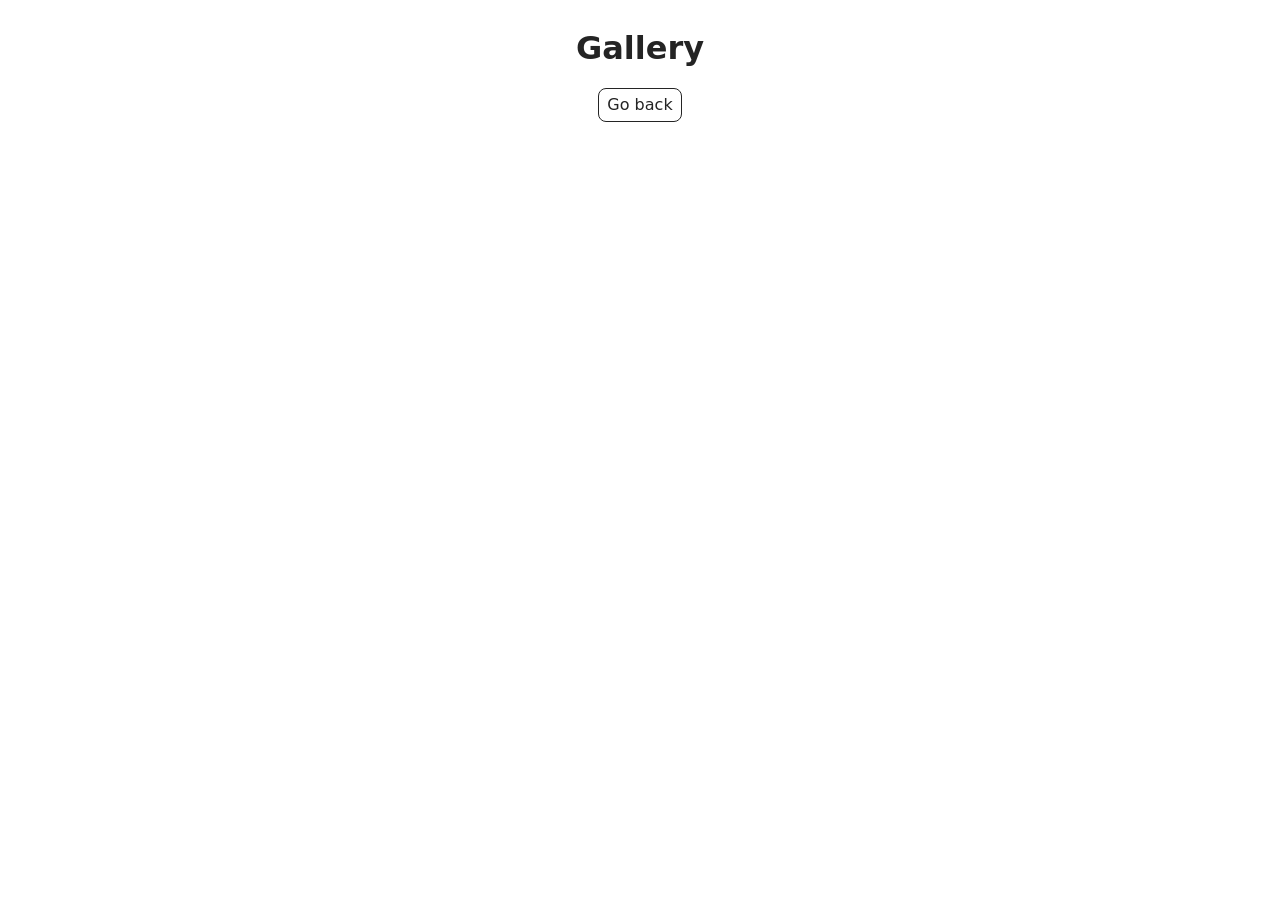
<file: src/1-gallery.html>
<!doctype html>
<html lang="en">
  <head>
    <meta charset="UTF-8" />
    <meta http-equiv="X-UA-Compatible" content="IE=edge" />
    <meta name="viewport" content="width=device-width, initial-scale=1.0" />
    <title>Gallery</title>
    <link rel="stylesheet" href="./css/styles.css" />
  </head>
  <body>
    <main>
      <div class="container">
        <h1 class="main-title">Gallery</h1>
        <a class="back-link" href="./index.html">Go back</a>
        <ul class="gallery"></ul>
      </div>
    </main>
    <script type="module" src="./js/1-gallery.js"></script>
  </body>
</html>
</file>
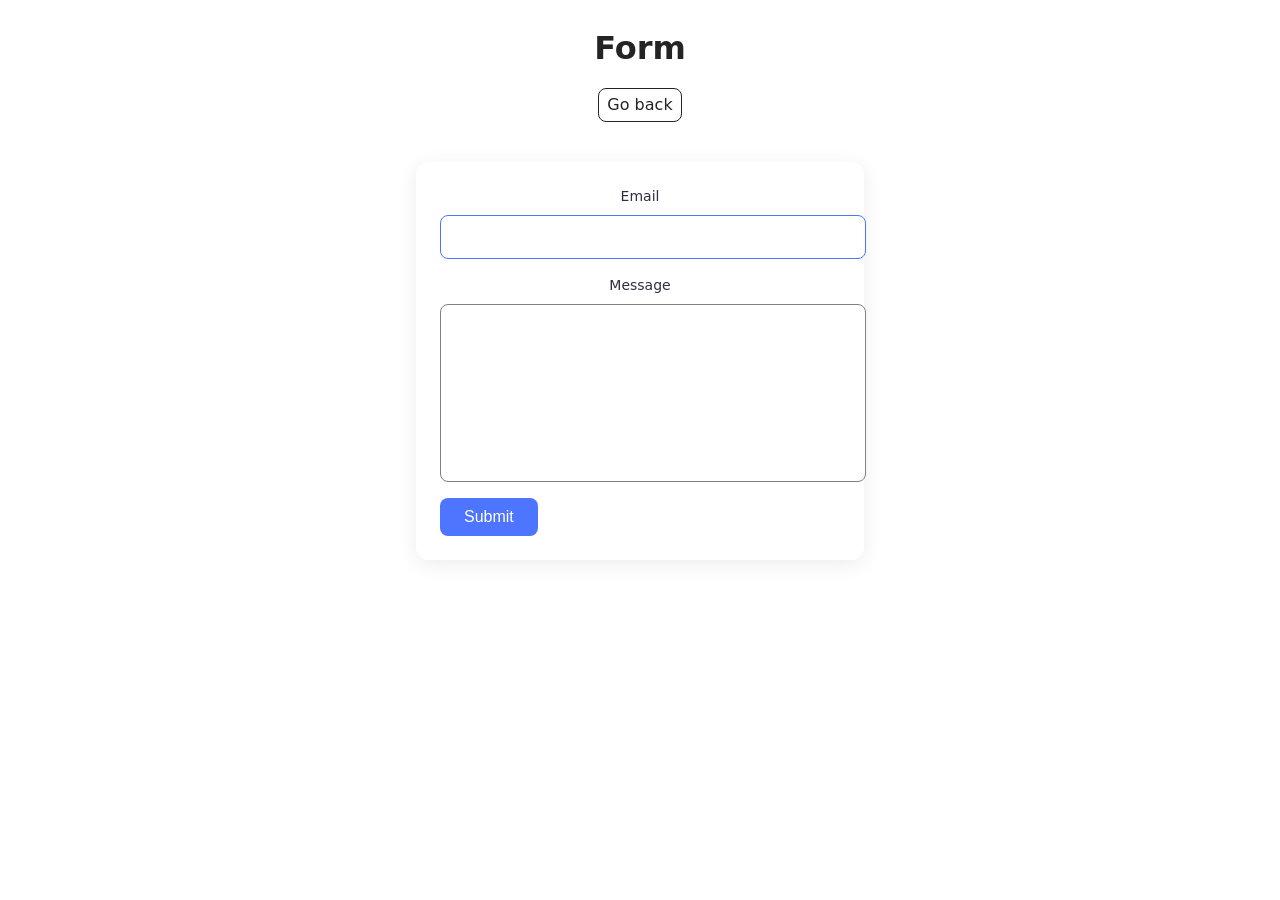
<file: src/2-form.html>
<!doctype html>
<html lang="en">
  <head>
    <meta charset="UTF-8" />
    <meta http-equiv="X-UA-Compatible" content="IE=edge" />
    <meta name="viewport" content="width=device-width, initial-scale=1.0" />
    <title>Form</title>
    <link rel="stylesheet" href="./css/styles.css" />
  </head>
  <body>
    <main>
      <div class="container">
        <h1 class="main-title">Form</h1>

        <a class="back-link" href="./index.html">Go back</a>

        <form class="feedback-form" autocomplete="off">
          <label>
            Email
            <input type="email" name="email" autofocus />
          </label>

          <label>
            Message
            <textarea name="message" rows="8"></textarea>
          </label>

          <button type="submit">Submit</button>
        </form>
      </div>
    </main>
    <script type="module" src="./js/2-form.js"></script>
  </body>
</html>
</file>
<file: src/css/styles.css>
/**
  |============================
  | include css partials with
  | default @import url()
  |============================
*/
/* Common styles */
@import url('./reset.css');
@import url('./base.css');
@import url('./container.css');
@import url('./animations.css');

/* Sections style */
@import url('./header.css');
@import url('./vite-promo.css');
@import url('./badges.css');
@import url('./back-link.css');

.gallery {
  display: grid;
  grid-template-columns: repeat(3, 1fr);

  gap: 24px;

  max-width: 1128px;

  margin: 24px auto;
  padding: 0;

  list-style: none;
}

.gallery-item {
  overflow: hidden;
}

.gallery-link {
  display: block;
}

.gallery-image {
  display: block;

  width: 100%;
  height: 200px;

  object-fit: cover;

  transition: transform 250ms ease;
}

.gallery-image:hover {
  transform: scale(1.03);
}

.main-title {
  text-align: center;
  margin-bottom: 16px;
}

.back-link {
  display: block;
  width: fit-content;
  margin: 0 auto 32px;
}

.feedback-form {
  display: flex;
  flex-direction: column;
  gap: 16px;

  width: 400px;
  margin: 40px auto;
  padding: 24px;

  background-color: #ffffff;
  border-radius: 12px;

  box-shadow: 0 4px 20px rgba(0, 0, 0, 0.08);
}

.feedback-form label {
  display: flex;
  flex-direction: column;

  gap: 8px;

  font-size: 14px;
  font-weight: 500;
  color: #2e2f42;
}

.feedback-form input,
.feedback-form textarea {
  width: 100%;

  padding: 12px;

  border: 1px solid #808080;
  border-radius: 8px;

  font-size: 16px;

  transition: border-color 250ms ease;
}

.feedback-form input:focus,
.feedback-form textarea:focus {
  outline: none;
  border-color: #4e75ff;
}

.feedback-form textarea {
  resize: none;
}

.feedback-form button {
  width: fit-content;

  padding: 10px 24px;

  border: none;
  border-radius: 8px;

  background-color: #4e75ff;
  color: white;

  font-size: 16px;
  font-weight: 500;

  cursor: pointer;

  transition: background-color 250ms ease;
}

.feedback-form button:hover {
  background-color: #6c8cff;
}

.container {
  max-width: 1128px;
  margin: 0 auto;
  padding: 24px;
}
</file>
